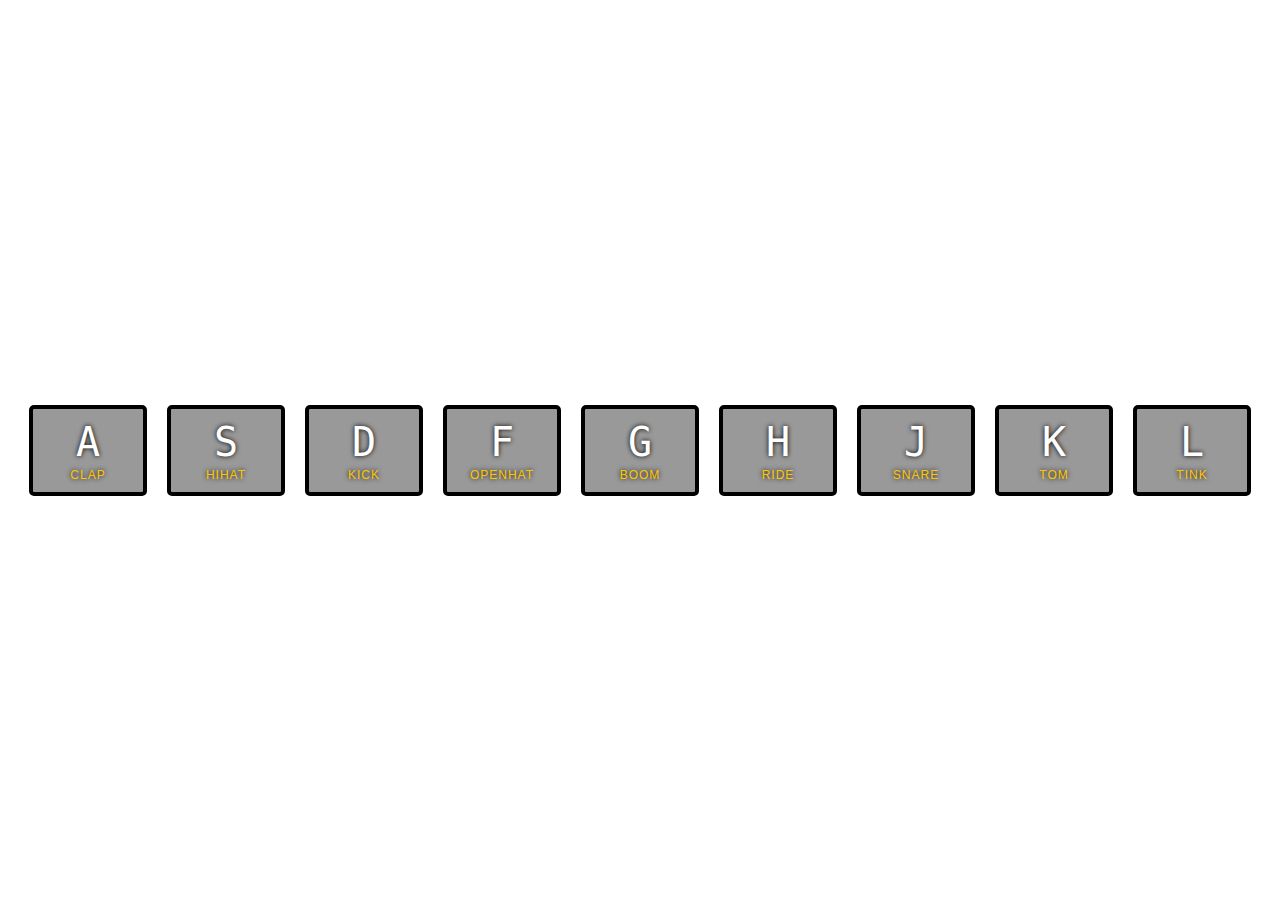
<file: 01 - Drum Machine/index.html>
<!DOCTYPE html>
<html lang="en">
<head>
  <meta charset="UTF-8">
  <title>JS Drum Kit</title>
  <link rel="stylesheet" href="style.css">
</head>
<body>


  <div class="keys">
    <div data-key="65" class="key">
      <kbd>A</kbd>
      <span class="sound">clap</span>
    </div>
    <div data-key="83" class="key">
      <kbd>S</kbd>
      <span class="sound">hihat</span>
    </div>
    <div data-key="68" class="key">
      <kbd>D</kbd>
      <span class="sound">kick</span>
    </div>
    <div data-key="70" class="key">
      <kbd>F</kbd>
      <span class="sound">openhat</span>
    </div>
    <div data-key="71" class="key">
      <kbd>G</kbd>
      <span class="sound">boom</span>
    </div>
    <div data-key="72" class="key">
      <kbd>H</kbd>
      <span class="sound">ride</span>
    </div>
    <div data-key="74" class="key">
      <kbd>J</kbd>
      <span class="sound">snare</span>
    </div>
    <div data-key="75" class="key">
      <kbd>K</kbd>
      <span class="sound">tom</span>
    </div>
    <div data-key="76" class="key">
      <kbd>L</kbd>
      <span class="sound">tink</span>
    </div>
  </div>

  <audio data-key="65" src="sounds/clap.wav"></audio>
  <audio data-key="83" src="sounds/hihat.wav"></audio>
  <audio data-key="68" src="sounds/kick.wav"></audio>
  <audio data-key="70" src="sounds/openhat.wav"></audio>
  <audio data-key="71" src="sounds/boom.wav"></audio>
  <audio data-key="72" src="sounds/ride.wav"></audio>
  <audio data-key="74" src="sounds/snare.wav"></audio>
  <audio data-key="75" src="sounds/tom.wav"></audio>
  <audio data-key="76" src="sounds/tink.wav"></audio>

  <script src="drummachine.js"></script>

</body>
</html>
</file>
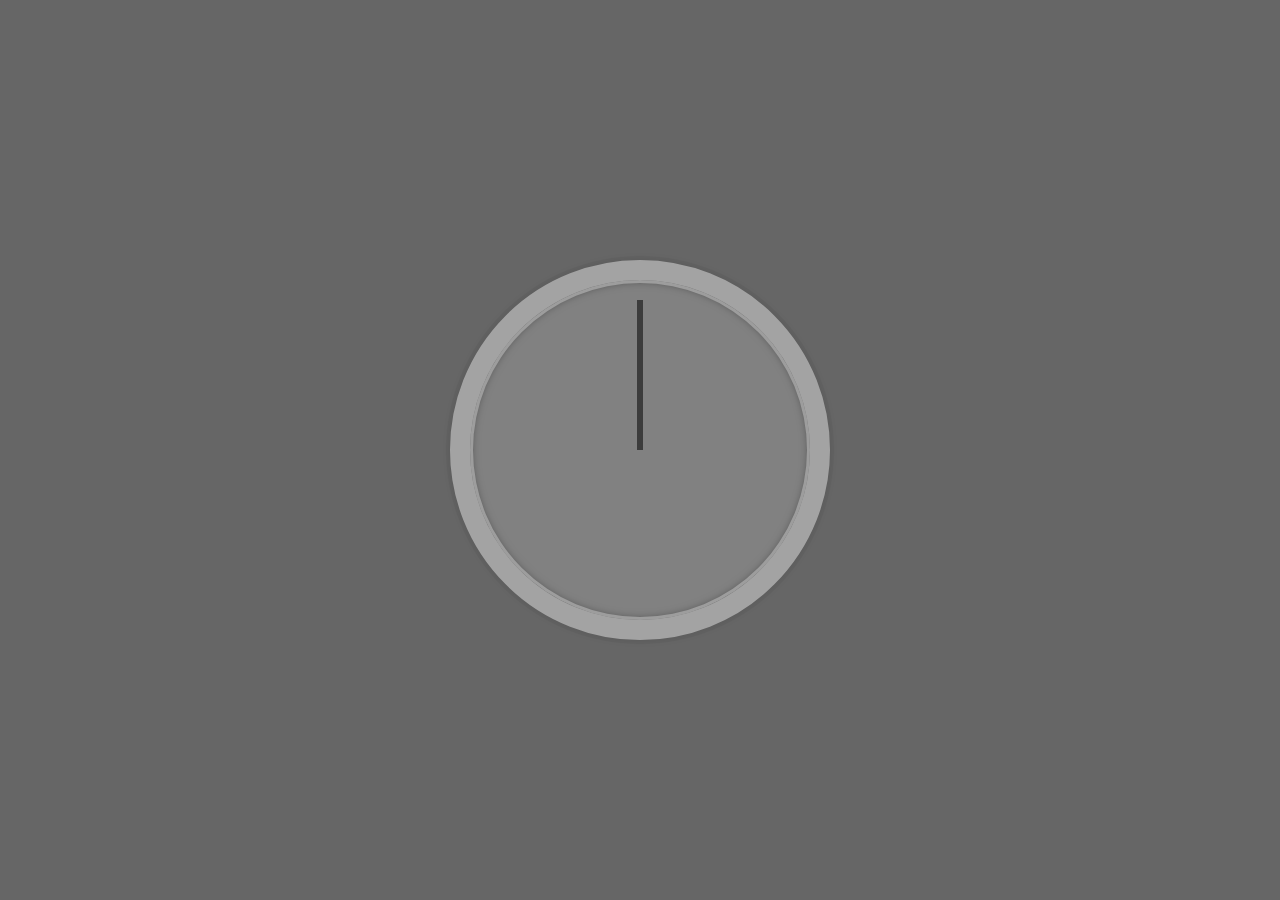
<file: 02 - CSS JS Clock/index.html>
<!DOCTYPE html>
<html lang="en">
<head>
  <meta charset="UTF-8">
  <title>JS + CSS Clock</title>

  <link rel="stylesheet" href="style.css">
</head>
<body>


    <div class="clock">
      <div class="clock-face">
        <div class="hand hour-hand"></div>
        <div class="hand min-hand"></div>
        <div class="hand second-hand"></div>
      </div>
    </div>



  <script>
    var secondHand = document.querySelector('.second-hand');
    var minuteHand = document.querySelector('.min-hand');
    var hourHand = document.querySelector('.hour-hand');

    var skipTransition = false;
    var initialDraw = true;

    function updateHands() {
      var now = new Date();

      var secondsAngle = ((360 / 60) * now.getSeconds() + 90) % 360;
      var minutesAngle = ((360 / 60) * now.getMinutes() + 90) % 360;
      var hoursAngle = ((360 / 12) * now.getHours() + 90) % 360;


      // TODO: improve and make a functional block to apply to any hand
      // avoid flickering when moving from 360 to 0
      if(secondsAngle === 0 || initialDraw) {
        skipTransition = true;
        initialDraw = false;
        secondHand.style.transition = 'all 0s';
      }
      else if(skipTransition) { // put it back
        skipTransition = false;
        secondHand.style.transition = 'all 0.1s';
        secondHand.style.transitionTimingFunction = 'cubic-bezier(0.42, 0, 0, 2.36)';
      }

      secondHand.style.transform = "rotate(" + secondsAngle + "deg)";
      minuteHand.style.transform = "rotate(" + minutesAngle + "deg)";
      hourHand.style.transform = "rotate(" + hoursAngle + "deg)";
    }

    setInterval(updateHands, 1000);
  </script>
</body>
</html>
</file>
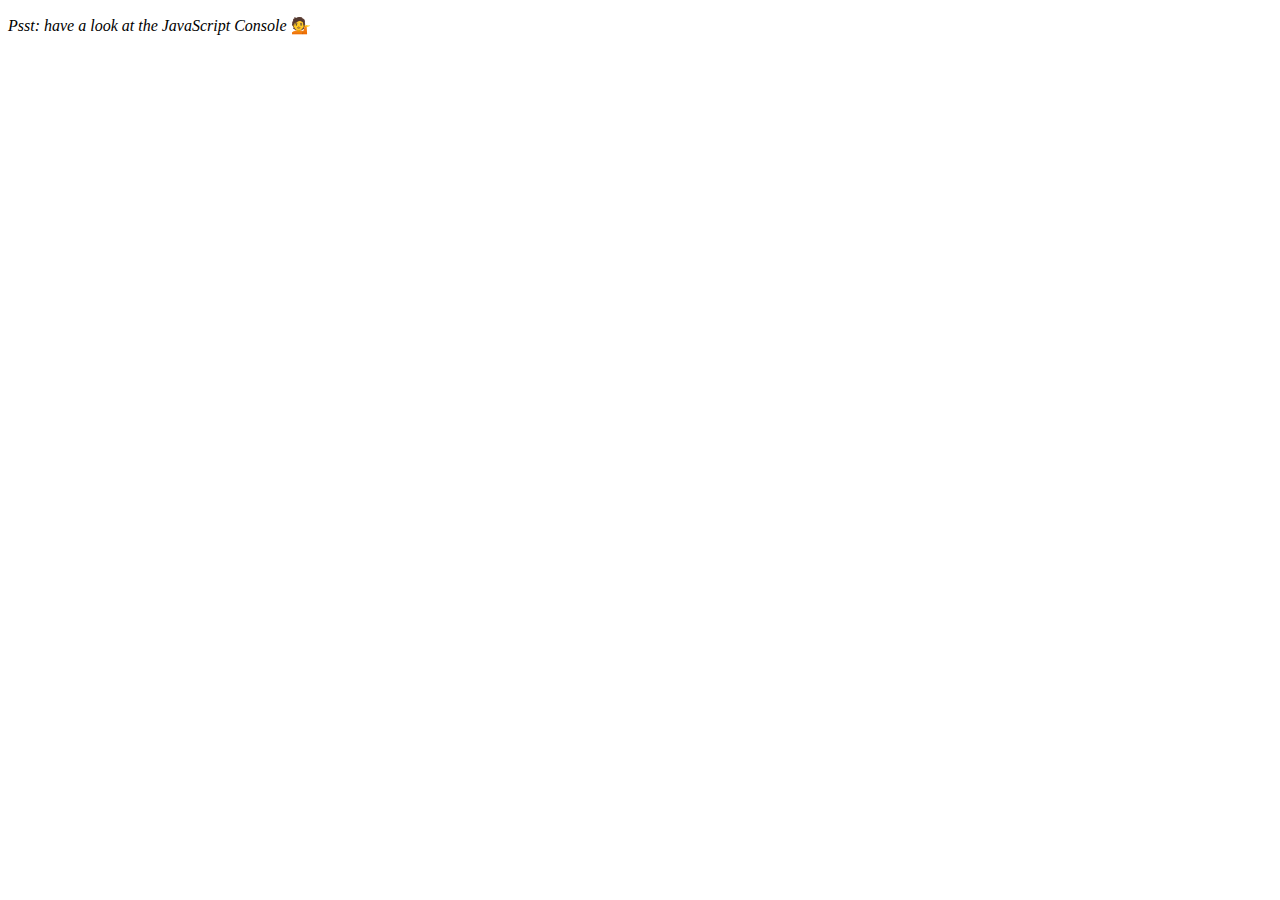
<file: 04 - Array Cardio/index.html>
<!DOCTYPE html>
<html lang="en">
<head>
  <meta charset="UTF-8">
  <title>Array Cardio 💪</title>
</head>
<body>
<p><em>Psst: have a look at the JavaScript Console</em> 💁</p>
<script>
  // Get your shorts on - this is an array workout!
  // ## Array Cardio Day 1

  // Some data we can work with

  const inventors = [
    { first: 'Albert', last: 'Einstein', year: 1879, passed: 1955 },
    { first: 'Isaac', last: 'Newton', year: 1643, passed: 1727 },
    { first: 'Galileo', last: 'Galilei', year: 1564, passed: 1642 },
    { first: 'Marie', last: 'Curie', year: 1867, passed: 1934 },
    { first: 'Johannes', last: 'Kepler', year: 1571, passed: 1630 },
    { first: 'Nicolaus', last: 'Copernicus', year: 1473, passed: 1543 },
    { first: 'Max', last: 'Planck', year: 1858, passed: 1947 },
    { first: 'Katherine', last: 'Blodgett', year: 1898, passed: 1979 },
    { first: 'Ada', last: 'Lovelace', year: 1815, passed: 1852 },
    { first: 'Sarah E.', last: 'Goode', year: 1855, passed: 1905 },
    { first: 'Lise', last: 'Meitner', year: 1878, passed: 1968 },
    { first: 'Hanna', last: 'Hammarström', year: 1829, passed: 1909 }
  ];

  const people = ['Beck, Glenn', 'Becker, Carl', 'Beckett, Samuel', 'Beddoes, Mick', 'Beecher, Henry', 'Beethoven, Ludwig', 'Begin, Menachem', 'Belloc, Hilaire', 'Bellow, Saul', 'Benchley, Robert', 'Benenson, Peter', 'Ben-Gurion, David', 'Benjamin, Walter', 'Benn, Tony', 'Bennington, Chester', 'Benson, Leana', 'Bent, Silas', 'Bentsen, Lloyd', 'Berger, Ric', 'Bergman, Ingmar', 'Berio, Luciano', 'Berle, Milton', 'Berlin, Irving', 'Berne, Eric', 'Bernhard, Sandra', 'Berra, Yogi', 'Berry, Halle', 'Berry, Wendell', 'Bethea, Erin', 'Bevan, Aneurin', 'Bevel, Ken', 'Biden, Joseph', 'Bierce, Ambrose', 'Biko, Steve', 'Billings, Josh', 'Biondo, Frank', 'Birrell, Augustine', 'Black, Elk', 'Blair, Robert', 'Blair, Tony', 'Blake, William'];

  // Array.prototype.filter()
  // 1. Filter the list of inventors for those who were born in the 1500's
  const from1500s = inventors.filter(inventor => (inventor.year >= 1500 && inventor.year < 1599) );
  console.table(from1500s);

  // Array.prototype.map()
  // 2. Give us an array of the inventors' first and last names
  const names = inventors.map(inventor => [inventor.first, inventor.last]);
  console.table(names);

  // Array.prototype.sort()
  // 3. Sort the inventors by birthdate, oldest to youngest
  const sortedByBirth = inventors.sort((p1, p2) => (p2.year - p1.year));
  console.table(sortedByBirth);

  // Array.prototype.reduce()
  // 4. How many years did all the inventors live?
  const yearsLived = inventors.reduce((prev, curr) => (prev + (curr.passed - curr.year)), 0);
  console.log('yearsLived=' + yearsLived);

  // 5. Sort the inventors by years lived
  const sortedByAge = inventors.sort((p1, p2) => (p2.passed - p2.year) - (p1.passed - p1.year));
  console.table(sortedByAge);

  // 6. create a list of Boulevards in Paris that contain 'de' anywhere in the name
  // https://en.wikipedia.org/wiki/Category:Boulevards_in_Paris
  // in browser debugger:

  const streets = Array.from(document.querySelectorAll('li > a'))
     .map(a => a.text)
     .filter(t => t.indexOf(' de ') > -1);
  console.table(streets);


  // 7. sort Exercise
  // Sort the people alphabetically by last name
  const sortedPpl = people.sort((p1, p2) => {
    const [last] = p1.split(', ');
    const [last2] = p2.split(', ');

    return (last < last2 ? -1 : 1);
  });
  console.table(sortedPpl);

  // 8. Reduce Exercise
  // Sum up the instances of each of these
  const data = ['car', 'car', 'truck', 'truck', 'bike', 'walk', 'car', 'van', 'bike', 'walk', 'car', 'van', 'car', 'truck' ];
  const counts = data.reduce( (list, vehicle) => {
    list[vehicle] = (list[vehicle] || 0) + 1;
    return list;
  }, {});
  console.table(counts);

</script>

</body>
</html>
</file>
<file: 01 - Drum Machine/style.css>
html {
  font-size: 10px;
  background: url(https://image.ibb.co/iCo4Ec/crowd2.jpg) bottom center;
  background-size: cover;
}
body,html {
  margin: 0;
  padding: 0;
  font-family: sans-serif;
}

.keys {
  display: flex;
  flex: 1;
  min-height: 100vh;
  align-items: center;
  justify-content: center;
}

.key {
  border: .4rem solid black;
  border-radius: .5rem;
  margin: 1rem;
  font-size: 1.5rem;
  padding: 1rem .5rem;
  transition: all .07s ease;
  width: 10rem;
  text-align: center;
  color: white;
  background: rgba(0,0,0,0.4);
  text-shadow: 0 0 .5rem black;
}

.playing {
  transform: scale(1.1);
  border-color: #ffc600;
  box-shadow: 0 0 1rem #ffc600;
}

kbd {
  display: block;
  font-size: 4rem;
}

.sound {
  font-size: 1.2rem;
  text-transform: uppercase;
  letter-spacing: .1rem;
  color: #ffc600;
}
</file>
<file: 02 - CSS JS Clock/style.css>
html {
    background: #666 url(https://picsum.photos/1500/1000/?random&gravity=center) no-repeat center center fixed;
    background-size: cover;
    font-family: 'helvetica neue';
    text-align: center;
    font-size: 10px;
}

body {
    margin: 0;
    font-size: 2rem;
    display: flex;
    flex: 1;
    min-height: 100vh;
    align-items: center;
}

.clock {
    width: 30rem;
    height: 30rem;

    /*margin: 0 auto;*/
    margin: 50px auto;

    border: 20px solid #fff;
    border-radius: 50%;

    position: relative;
    padding: 2rem;
    box-shadow: 0 0 0 4px rgba(0, 0, 0, 0.1),
    inset 0 0 0 3px #EFEFEF,
    inset 0 0 10px black,
    0 0 10px rgba(0, 0, 0, 0.2);

    /*filter: blur(2px);*/
    background-color: #aaa;
    opacity: .4;
}

.clock-face {
    position: relative;
    width: 100%;
    height: 100%;
    transform: translateY(-3px); /* account for the height of the clock hands */
}

.hand {
    width: 50%;
    height: 6px;
    background: black;
    position: absolute;
    top: 50%;

    transform-origin: 100%;
    transform: rotate(90deg);

    transition: all 0.1s;
    transition-timing-function: cubic-bezier(0.42, 0, 0, 2.36);
}

.second-hand {
    transition: all 0s;
    transition-timing-function: cubic-bezier(0.42, 0, 0, 2.36);
}
</file>
